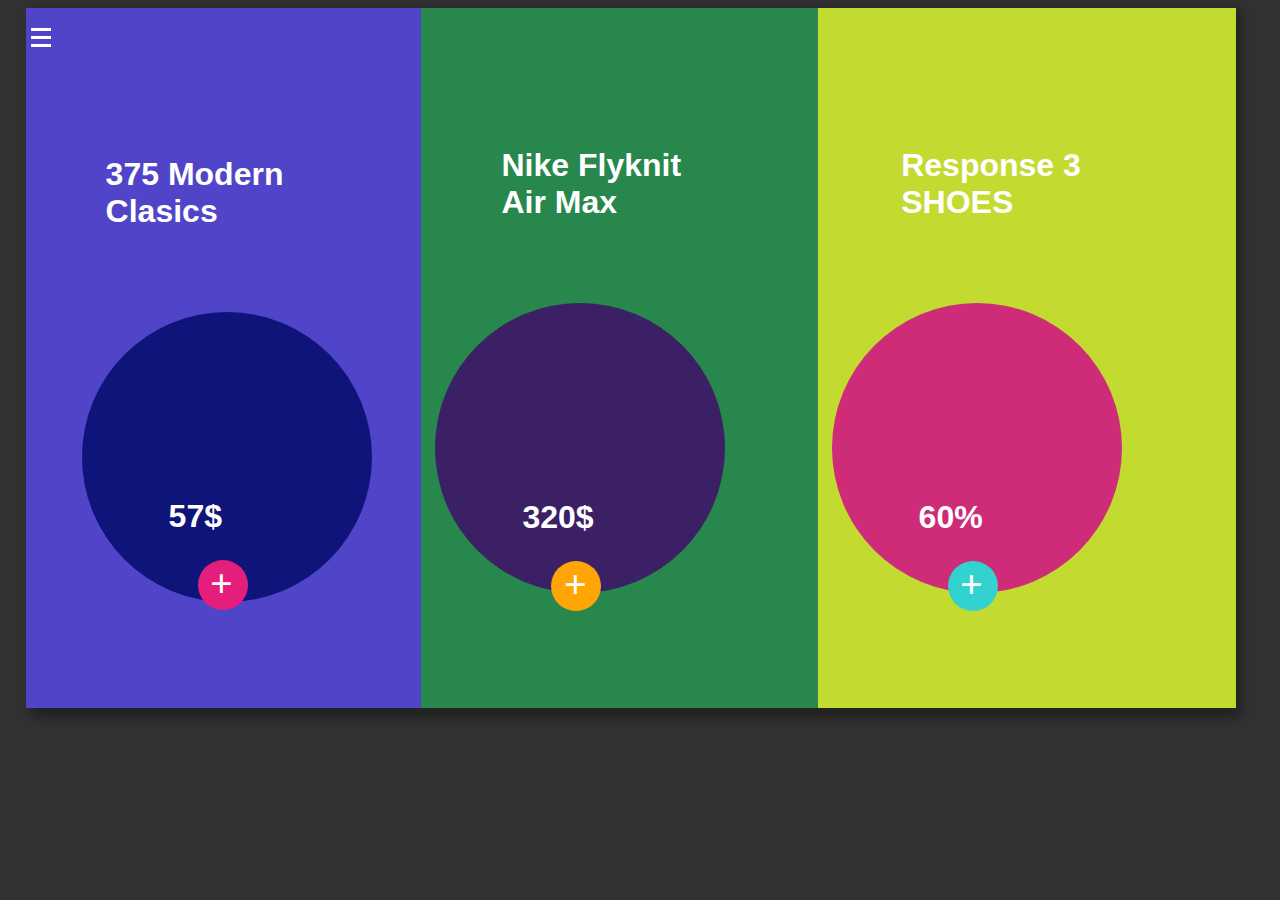
<file: index2.html>
<!DOCTYPE html>
<html lang="en">
<head>
    <meta charset="UTF-8">
    <meta name="viewport" content="width=device-width, initial-scale=1.0">
    <title>Document</title><link rel="stylesheet" href="style2.css">
</head>
<body>
    <div class="container">
        <div class="box">
            <div class="sec1">
            <div class="menubar">
                <div class="bar1"></div>
                <div class="bar2"></div>
                <div class="bar3"></div>
            </div>
            <br>
            <h1>375 Modern <br> Clasics</h1>
            <div class="circle">
                <div class="shoepphoto"></div>
                <h1 class="fasi">57$</h1>
                <div class="plus"><p class="sm">+</p></div>
            </div>
        </div>
        <div class="sec2">
            <br>
            <h1>Nike Flyknit <br>Air Max</h1>
            <div class="circle1">
                <div class="shoepphoto1"></div>
                <h1 class="fasi">320$</h1>
                <div class="plus1"><p class="sm">+</p></div>
            </div>
        </div>
        <div class="sec3">
            <br>
            <h1>Response 3 <br> SHOES</h1>
            <div class="circle2">
                <div class="shoepphoto2"></div>
                    <h1 class="fasi">60%</h1>
                    <div class="plus2"><p class="sm">+</p></div>
                </div>
        </div>
    </div>
    </div>
</div>
</body>
</html>
</file>
<file: style2.css>
.container{
    position: absolute;
    left: 2%;
    justify-content: space-around;
    display: flex;
}
.box{
    width: 1200px;
    height: 700px;
    background: white;
    box-shadow: 10px 5px 10px 5px #222222;
}
body{
    background: #323232;
}
.sec1{
    width: 400px;
    height: 100%;
    background: #5045c9;
    top: 100%;
}
.sec2{
    width: 400px;
    height: 100%;
    background: #27874d;
    position: relative;
    left: 32.990%;
    top: -700px;
}
.sec3{
    width: 418px;
    height: 100%;
    background: #c3da31;
    position: relative;
    left: 66%;
    top: -1400px;
}
h1{
    position: relative;
    margin-left: 20%;
    top: 100px;
    color: #ffffff;
    font-weight: bold;
    font-family: Verdana, Geneva, Tahoma, sans-serif;
}
.circle{
    width: 290px;
    height: 290px;
    position: relative;
    left: 14%;
    border-radius: 100%;
    background: #0f147a;
    top: 160px;
}
.shoepphoto{
    width: 100%;
    height: 180px;
    position: relative;
    top: 20px;
    background: url(https://png.pngtree.com/png-vector/20231104/ourmid/pngtree-classic-oxford-shoes-png-image_10477594.png);
    background-size: 100% 100%;
}
.shoepphoto1{
    width: 100%;
    height: 190px;
    position: relative;
    top: 20px;
    background: url(https://static.nike.com/a/images/t_default/dcdfd669-e8c5-41fd-a072-ef9e3b8cb9ed/air-max-flyknit-racer-mens-shoes-m3NSDB.png);
    background-size: 100% 100%;
}
.shoepphoto2{
    width: 90%;
    height: 190px;
    position: relative;
    top: 20px;
    background: url(https://static.nike.com/a/images/t_default/dcdfd669-e8c5-41fd-a072-ef9e3b8cb9ed/air-max-flyknit-racer-mens-shoes-m3NSDB.png);
    background-size: 100% 100%;
}
.fasi{
    position: relative;
top: -15px;
left: 10%;
}
.plus{
    width: 50px;
    height: 50px;
    color: white;
    background: #e61e7b;
    border-radius: 100%;
    position: relative;
    left: 40%;
    top: -30px;
    font-size: 40px;
}
.sm{
    position: relative;
    left: 25%;
    font-weight: bold;
}
.bar1{
    width: 20px;
    height: 3px;
    background: #ffffff;
}
.bar2{
    width: 20px;
    height: 3px;
    background: #ffffff;
    position: relative;
    top: 5px;
}
.bar3{
    width: 20px;
    height: 3px;
    background: #ffffff;
    position: relative;
    top: 10px;
}
.menubar{
    position: relative;
    top: 20px;
    left: 5px;
}
.plus1{
    width: 50px;
    height: 50px;
    color: white;
    background: #ffa505;
    border-radius: 100%;
    position: relative;
    left: 40%;
    top: -30px;
    font-size: 40px;
}
.plus2{
    width: 50px;
    height: 50px;
    color: white;
    background: #31d2d0;
    border-radius: 100%;
    position: relative;
    left: 40%;
    top: -30px;
    font-size: 40px;
}
.circle1{
    width: 290px;
    height: 290px;
    position: relative;
    left: 14px;
    top: 160px;
    border-radius: 100%;
    background: #3c2065;
}
.circle2{
    width: 290px;
    height: 290px;
    position: relative;
    left: 14px;
    top: 160px;
    border-radius: 100%;
    background: #ce2c78;
}
</file>
